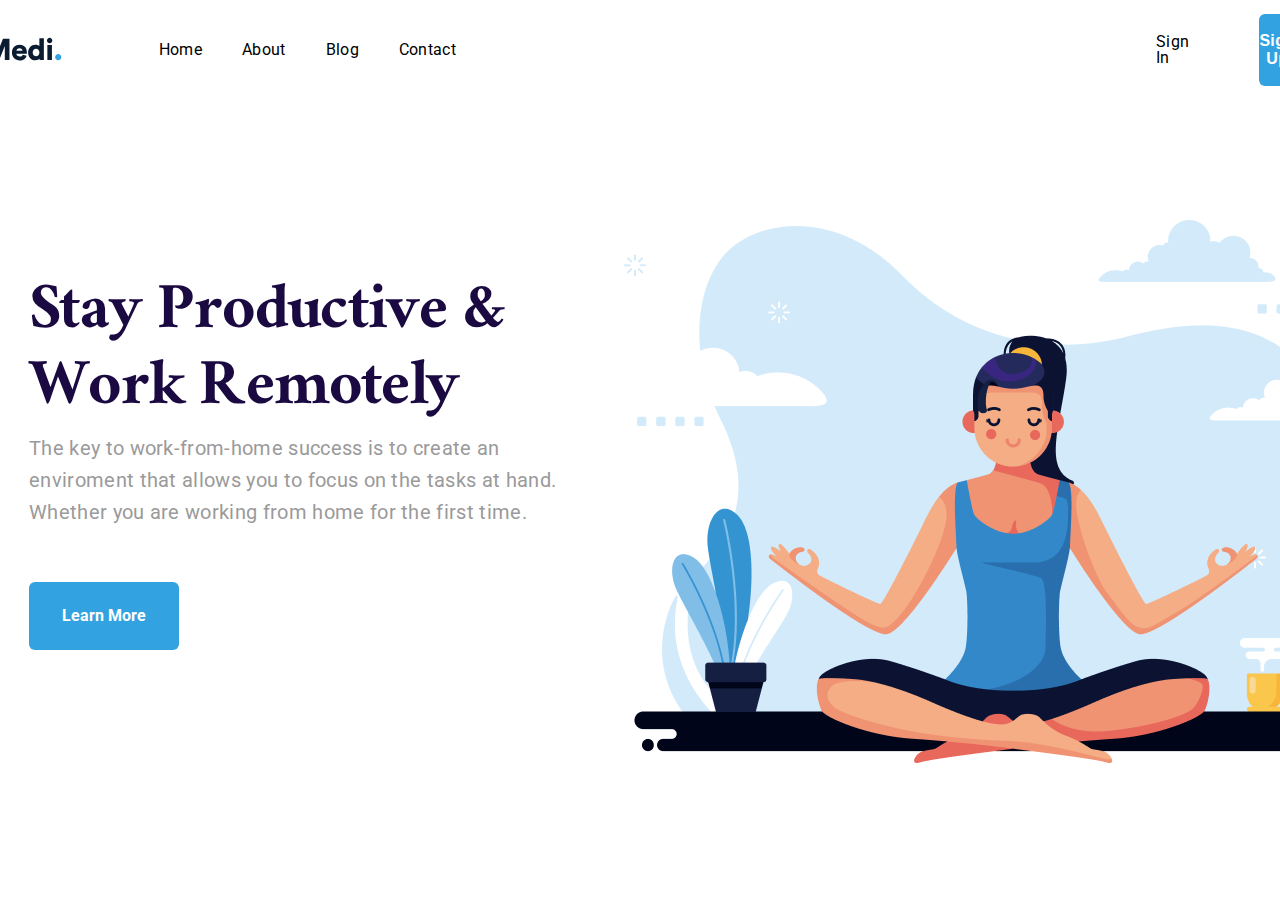
<file: Lesson5/index.html>
<!DOCTYPE html>
<html lang="en">
<head>
    <meta charset="UTF-8">
    <meta http-equiv="X-UA-Compatible" content="IE=edge">
    <meta name="viewport" content="width=device-width, initial-scale=1.0">
    <title>Document</title>
    <link rel="preconnect" href="https://fonts.gstatic.com">
    <link href="https://fonts.googleapis.com/css2?family=Roboto&display=swap" rel="stylesheet">
    <link href="https://fonts.googleapis.com/css2?family=Ramaraja&display=swap" rel="stylesheet">  

    <link rel="stylesheet" href="css/reset.css">
    <link rel="stylesheet" href="css/style.css">
</head>
<body>
<div class="header__conteiner">
    <div class="header__inner">
        <a class="header__logo-url" href="#">
            <img class="header__logo-img" src="img/logo.svg" alt="logo">
        </a>

    <ul class="header__menu">
        <li class="header__menu-list"><a class="header__menu-url" href="#">Home</a></li>
        <li class="header__menu-list"><a class="header__menu-url" href="#">About</a></li>
        <li class="header__menu-list"><a class="header__menu-url" href="#">Blog</a></li>
        <li class="header__menu-list"><a class="header__menu-url" href="#">Contact</a></li>
    </ul>

    <a class="header__SignIn" href="#">Sign In</a>
    <button class="header__SignUp">Sign Up</button>
</div>
</div>

<div class="header__conteiner">
    <div class="content__inner">
        <div class="content__inner-left">
            <p class="content__inner-left-th">Stay Productive & Work Remotely</p>
            <p class="content__inner-left-ts">The key to work-from-home success is to create an<br> 
    enviroment that allows you to focus on the tasks at hand. Whether you are working from home for the first time.</p>
    <button class="content__inner-left-button">Learn More</button>
        </div>


        <div class="content__inner_img">
            <img class="content__inner-img-frame" src="img/Frame.png" alt="">
        </div>

    </div>
</div>

</body>
</html>
</file>
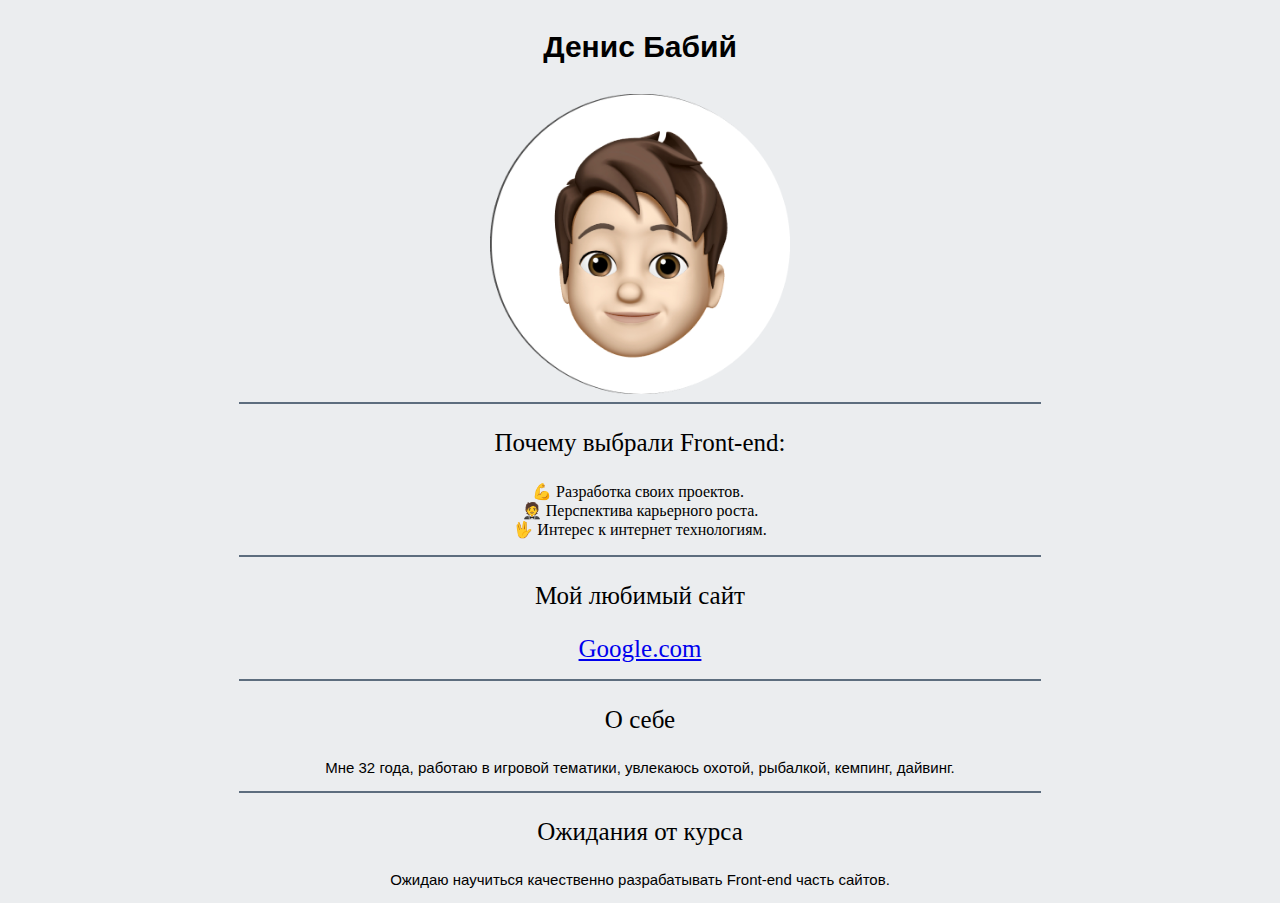
<file: lesson #1/hw/index.html>
<!DOCTYPE html>
<html>
<head>
	<title>Домашка №1</title>
	<meta charset='UTF-8'/>
</head>
<body style="background-color:#EBEDEF;">
	<h3 style="text-align: center; font-size: 30px; font-family: Verdana, Geneva, Tahoma, sans-serif;">Денис Бабий</h3>
	<img src="img\1577805213.png" alt="Здесь был аватар" title="avatar" width="300" style="margin-left: auto; margin-right: auto; display: block;">
<!--<img src="data:image/png;base64," alt="face" align="top" title="face" width="350" />-->
<hr color="#5D6D7E" size="2" width="800"/>

<P style="text-align: center; font-size: 25px; font-family: Georgia, 'Times New Roman', Times, serif;">Почему выбрали Front-end:</P>
<pre style="font-family: Georgia, 'Times New Roman', Times, serif; font-size: 15; text-align: center;">
&#128170; Разработка своих проектов. 
&#129333; Перспектива карьерного роста.
&#x1F596; Интерес к интернет технологиям.
</pre>

<hr color="#5D6D7E" size="2" width="800"/>
<p style="text-align: center; font-size: 25px; font-family: Georgia, 'Times New Roman', Times, serif; ">Мой любимый сайт</p>
<p style="text-align: center;"><a style="text-align: center; font-size: 25px; font-family: Georgia, 'Times New Roman', Times, serif;" href="https://www.google.com/" title="Перейти на сайт" target="_blank">Google.com</a></p>

<hr color="#5D6D7E" size="2" width="800"/>
<P style="text-align: center; font-size: 25px; font-family: Georgia, 'Times New Roman', Times, serif;">О себе</P>
<P style="text-align: center; font-size: 15px; font-family: Verdana, Geneva, Tahoma, sans-serif;">Мне 32 года,  работаю в игровой тематики, увлекаюсь охотой, рыбалкой, кемпинг, дайвинг.</P>

<hr color="#5D6D7E" size="2" width="800"/>
<P style="text-align: center; font-size: 25px; font-family: Georgia, 'Times New Roman', Times, serif;">Ожидания от курса</P>
<P style="text-align: center; font-size: 15px; font-family: Verdana, Geneva, Tahoma, sans-serif;">Ожидаю научиться  качественно разрабатывать Front-end часть сайтов.</P>

</body>
</html>
</file>
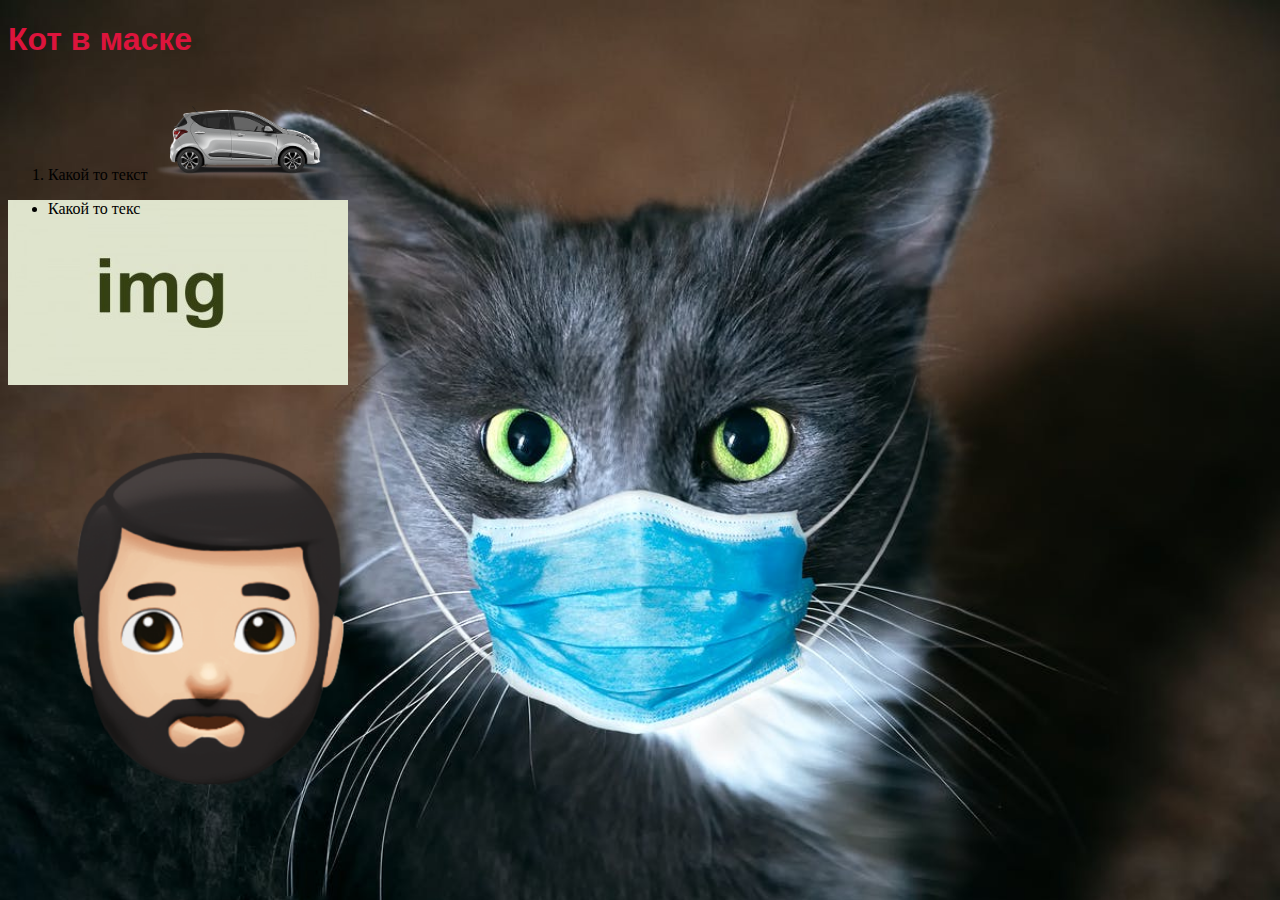
<file: lesson #2/hw/index.html>
<!DOCTYPE html>
<html lang="en">
<head>
    <meta charset="UTF-8">
    <meta http-equiv="X-UA-Compatible" content="IE=edge">
    <meta name="viewport" content="width=device-width, initial-scale=1.0">
    <title>Домашка 2</title>
</head>
<body style="background-image: url(img/cat.jpg); background-size: cover; background-position: center top; background-repeat: no-repeat;">
    <h1 style="color: crimson; font-family: Verdana, Geneva, Tahoma, sans-serif;">Кот в маске</h1>
    <ol>
        <li>Какой то текст<img src="img/car.png" alt="" style="height: 100px;"></li>
    </ol>
    
    <ul style="background-image: url(img/img2.jpg); width: 300px; height: 185px;">
        <li>Какой то текс</li>
    </ul>
    <br><img src="img/face2.png" alt="изображения по ширине и длине" width="400" height="400">
</body>
</html>
</file>
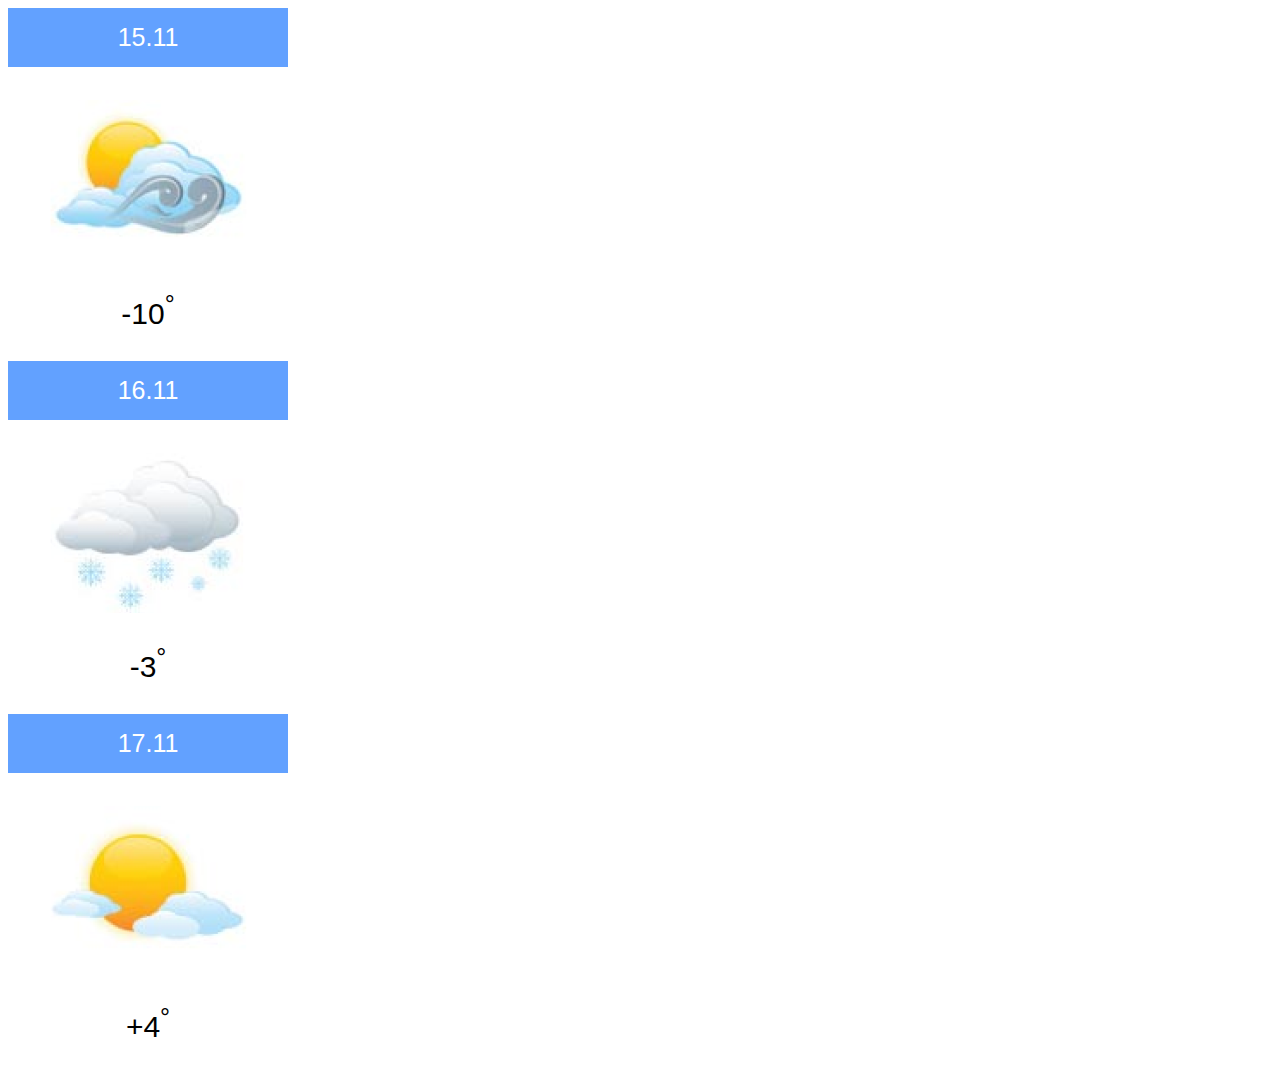
<file: Lesson #3/hw/index.html>
<!DOCTYPE html>
<html lang="en">
<head>
    <meta charset="UTF-8">
    <meta http-equiv="X-UA-Compatible" content="IE=edge">
    <meta name="viewport" content="width=device-width, initial-scale=1.0">
    <title>Домашка №3</title>
</head>
<body style="font-family: Verdana, Geneva, Tahoma, sans-serif;">

<div style="width: 280px; height: 335px; text-align: center">
   <div style="width: 280px; background-color: #62A1FF; padding: 15px 0px;"><span style="font-size: 25px; color: white;">15.11</span></div>
    <img src="img/weather-blizzard.png" alt="" style="margin: 33px 42px 13px;"> 
    <div style="margin: 13px 97px 8px;"><span style="font-size: 30px;">-10<sup>&#176;</sup></span></div>
</div><br>

<div style="width: 280px; height: 335px; text-align: center">
    <div style="width: 280px; background-color: #62A1FF; padding: 15px 0px;"><span style="font-size: 25px; color: white;">16.11</span></div>
        <img src="img/weather-snow.png" alt="" style="margin: 33px 42px 13px;">
    <div style="margin: 13px 97px 8px;"><span style="font-size: 30px;">-3<sup>&#176;</sup></span></div>
</div><br>

<div style="width: 280px; height: 335px; text-align: center">
    <div style="width: 280px; background-color: #62A1FF; padding: 15px 0px;"><span style="font-size: 25px; color: white;">17.11</span></div>
        <img src="img/weather-sun.png" alt="" style="margin: 33px 42px 13px;">
    <div style="margin: 13px 97px 8px;"><span style="font-size: 30px;">+4<sup>&#176;</sup></span></div>
</div><br>

</body>
</html>
</file>
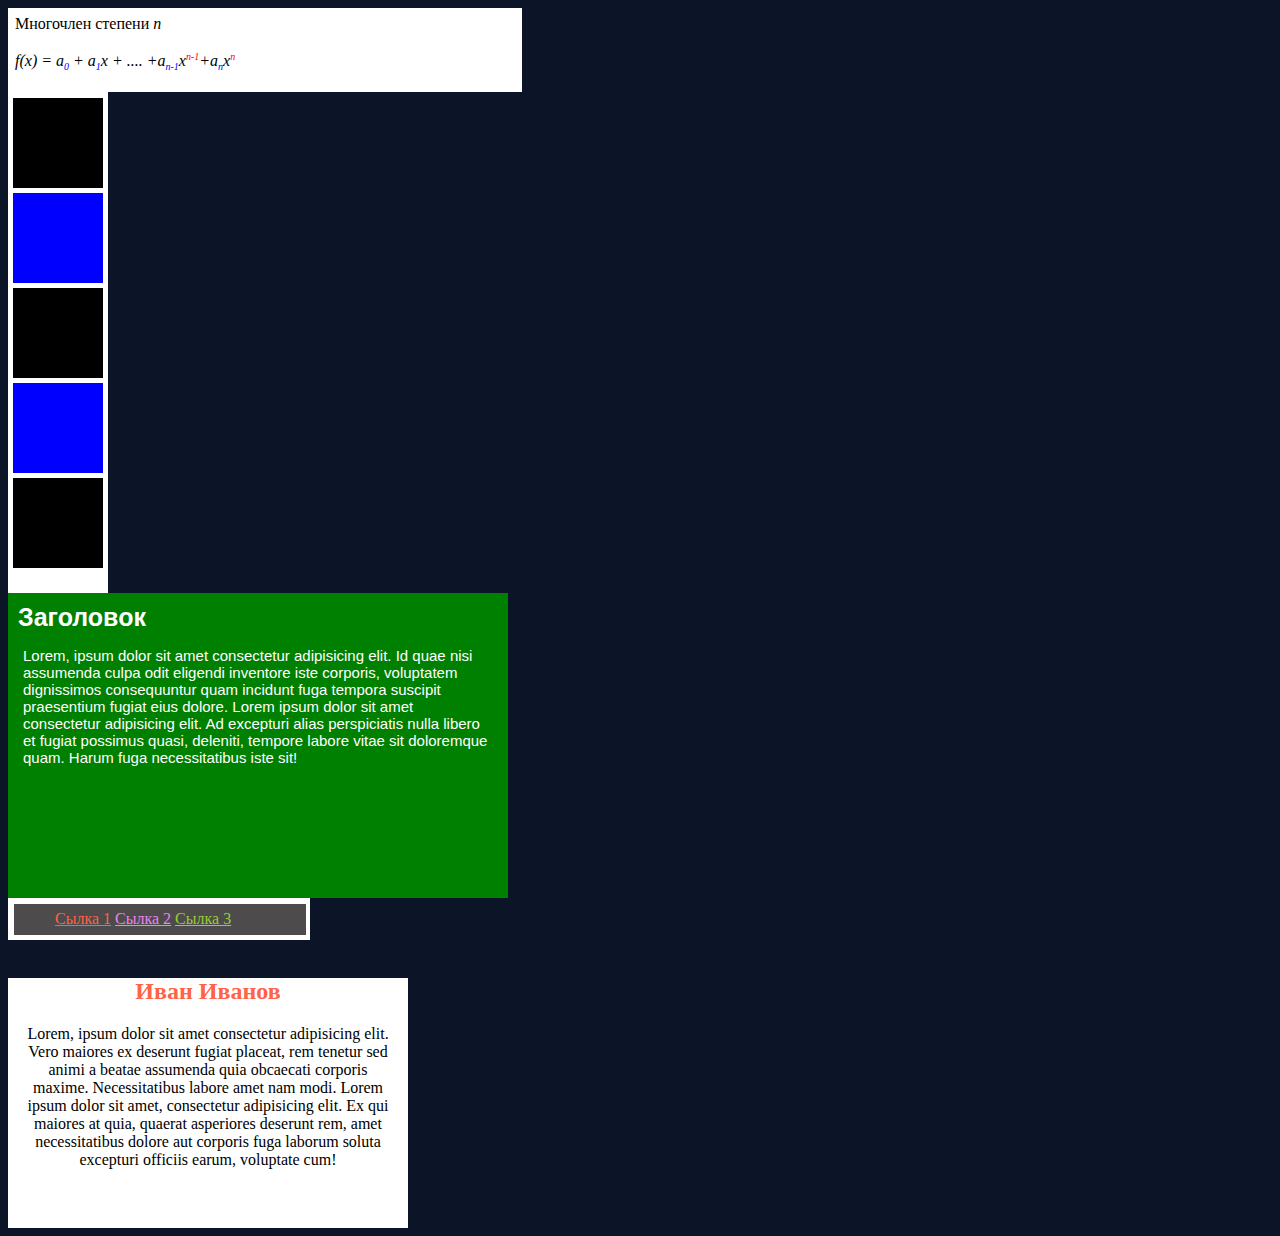
<file: Lesson #4/hw/index.html>
<!DOCTYPE html>
<html lang="en">
<head>
    <meta charset="UTF-8">
    <meta http-equiv="X-UA-Compatible" content="IE=edge">
    <meta name="viewport" content="width=device-width, initial-scale=1.0">
    <title>Document</title>
    <link rel="stylesheet" href="css/style.css">
</head>
<body>

<div class="formula">
    <span>Многочлен степени <i>n</i></span><br><br>
    
    <span><i>f(x) = a<sub>0</sub> + a<sub>1</sub>x + .... +a<sub>n-1</sub>x<sup>n-1</sup>+a<sub>n</sub>x<sup>n</sup></i></span>
</div>

<div class="box">
    <div class="boxBlack"></div>
    <div class="boxBlue"></div>
    <div class="boxBlack"></div>
    <div class="boxBlue"></div>
    <div class="boxBlack"></div>
</div>

<div class="evergreen">
    <h4>Заголовок</h4>
    <p>Lorem, ipsum dolor sit amet consectetur adipisicing elit. Id quae nisi assumenda culpa odit eligendi inventore iste corporis, voluptatem dignissimos consequuntur quam incidunt fuga tempora suscipit praesentium fugiat eius dolore. Lorem ipsum dolor sit amet consectetur adipisicing elit. Ad excepturi alias perspiciatis nulla libero et fugiat possimus quasi, deleniti, tempore labore vitae sit doloremque quam. Harum fuga necessitatibus iste sit!</p>

</div>

<div class="boxLink">
    <div class="boxFon">
     <ul>
         <li class="li1"><a href="#">Сылка 1</a></li>
         <li class="li2"><a href="#">Сылка 2</a></li>
         <li class="li3"><a href="#">Сылка 3</a></li>
     </ul>
    </div>
</div><br>

<div class="box2">
    <h2>Иван Иванов</h2>
    <p>Lorem, ipsum dolor sit amet consectetur adipisicing elit. Vero maiores ex deserunt fugiat placeat, rem tenetur sed animi a beatae assumenda quia obcaecati corporis maxime. Necessitatibus labore amet nam modi. Lorem ipsum dolor sit amet, consectetur adipisicing elit. Ex qui maiores at quia, quaerat asperiores deserunt rem, amet necessitatibus dolore aut corporis fuga laborum soluta excepturi officiis earum, voluptate cum!</p>
</div>


</body>
</html>
</file>
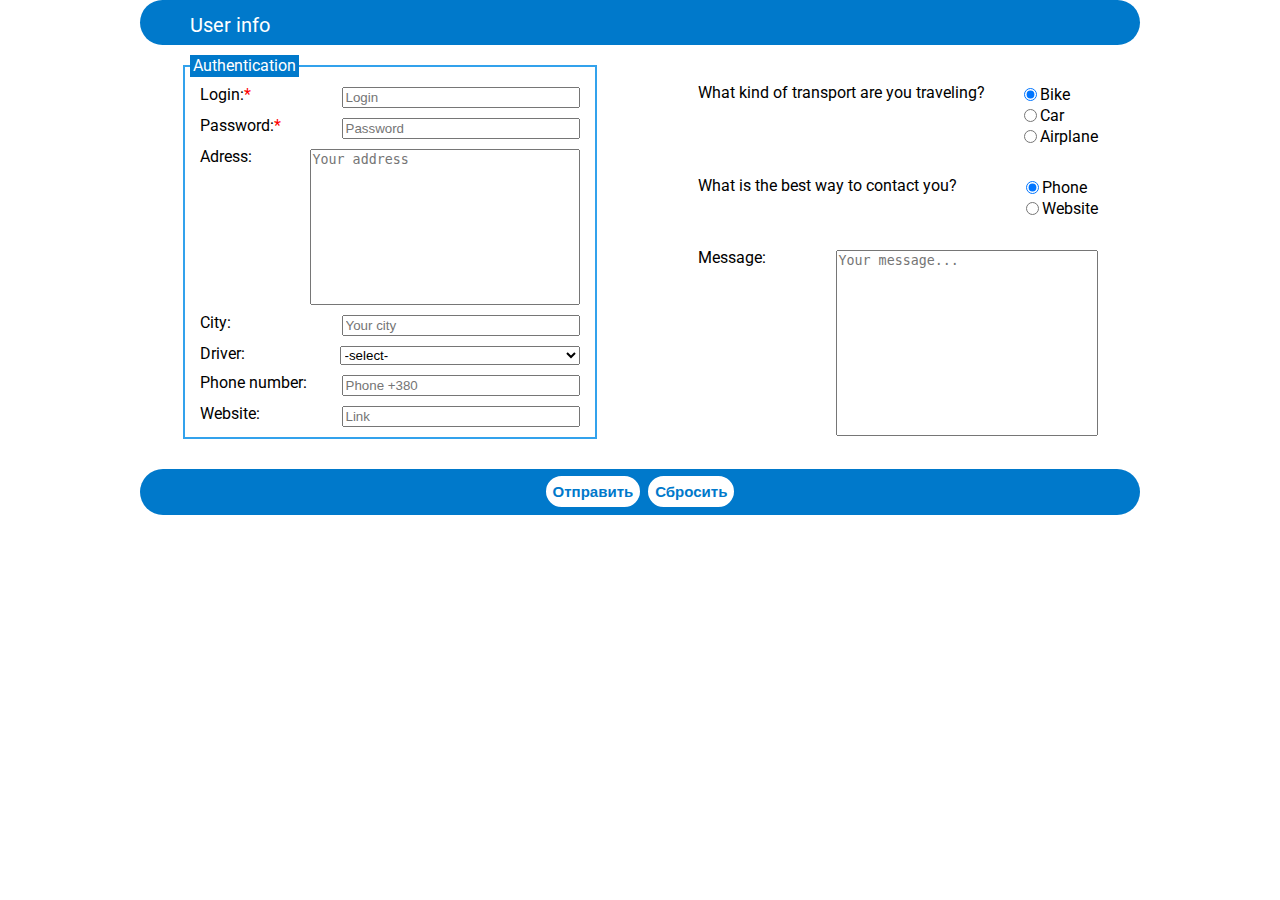
<file: Lesson6/HW/index.html>
<!DOCTYPE html>
<html lang="en">
<head>
    <meta charset="UTF-8">
    <meta http-equiv="X-UA-Compatible" content="IE=edge">
    <meta name="viewport" content="width=device-width, initial-scale=1.0">
    <title>Document</title>
    <link rel="preconnect" href="https://fonts.gstatic.com">
    <link href="https://fonts.googleapis.com/css2?family=Roboto&display=swap" rel="stylesheet">
    <link rel="stylesheet" href="css/reset.css">
    <link rel="stylesheet" href="css/style.css">
</head>
<body>
    <div class="header__conteiner">
        <p class="header__conteiner-p">User info</p>
    </div>

    <form action method="GET" target="_blank">
       <div class="form__left">
        <fieldset>
            <legend>Authentication</legend>

            <label class="form__left-label">
                <p class="form__left-label-p">Login:<span>*</span></p>
                <input type="text" name="" placeholder="Login"/>
            </label>

            
            <label class="form__left-label">
                <p class="form__left-label-p">Password:<span>*</span></p>
                <input type="password" name="" placeholder="Password"/>
            </label>

            <label class="form__left-label">
                <p class="form__left-label-p">Adress:</p>
                <textarea cols="31" rows="10" name="" placeholder="Your address"></textarea>
            </label>
            
            <label class="form__left-label">
                <p class="form__left-label-p">City:</p>
                <input type="text" name="" placeholder="Your city"/>
            </label>

            <label class="form__left-label">
                <p class="form__left-label-p">Driver:</p>
                <select name="driver">
                    <option value="driver02" selected>-select-</option>
                    <option value="driver01">Yes</option>
                    <option value="driver02">No</option>
                </select>
            </label>

            <label class="form__left-label">
                <p class="form__left-label-p">Phone number:</p>
                <input type="text" name="" placeholder="Phone +380"/>
            </label>

            <label class="form__left-label">
                <p class="form__left-label-p">Website:</p>
                <input type="text" name="URL" placeholder="Link"/>
            </label>

        </fieldset>
        </div>


        <div class="form__righ">
            
            <label class="form__righ-label">
                <p>What kind of transport are you traveling?</p>
                <div class="form__righ-label-input">
                <input type="radio" name="transport" value="bike" checked/>Bike<br>
                <input type="radio" name="transport" value="car"/>Car<br>
                <input type="radio" name="transport" value="Airplane"/>Airplane<br>
                </div>
            </label>

            <label class="form__righ-label">
                <p>What is the best way to contact you?</p>
                <div class="form__righ-label-input">
                <input type="radio" name="contact" value="phone" checked/>Phone<br>
                <input type="radio" name="contact" value="website"/>Website<br>
                </div>
            </label>


            <label class="form__righ-label">
                <p>Message:</p>
                <div class="form__righ-label-input">
                <textarea cols="30" rows="12" name="" placeholder="Your message..."></textarea>
                </div>
            </label>
               
        
        </div>
    </form>

        <div class="footer">
            <input class="form__button" type="submit" value="Отправить">
            <input class="form__button" type="reset" value="Сбросить">
        </div>
</body>
</html>
</file>
<file: Lesson5/css/style.css>
* {
    box-sizing: border-box;
}

a {
    text-decoration: none;
    color: inherit;
}

a:hover{
    color: #1B0A42;
}

.header__conteiner{
    max-width: 1600px;
    margin: 0px auto;
}

.header__inner{
    display: flex;
    justify-content: center;
    align-items: center;
    height: 100px;
    font-family: 'Roboto', sans-serif;
}

.header__logo-url{
    margin-right: 97px;
}

.header__menu{
    display: flex;
    font-size: 16px;
}

.header__menu-list{
    margin-right: 40px;
}

.header__menu-url{
    letter-spacing: 0.02em;
}

.header__menu-list:last-child{
    margin-right: 0px;
}

.header__SignIn{
    display: flex;
    letter-spacing: 0.02em;
    margin-left: 700px;
    font-size: 16px;
}

button.header__SignUp{
    letter-spacing: 0.02em;
    margin-left: 70px;
    background: #33A2E0;
    border-radius: 6px;
    width: 120px;
    padding: 18px 0px;
    border-style: none;
    color: white;
    font-weight: bold;
    font-size: 16px;
    cursor: pointer;

    transition: all .3s;
}

button.header__SignUp:hover{
    background: #2e87bb;
}

/* content */

.content__inner{
    display: flex;
    justify-content: center;
    margin-top: 120px;
    letter-spacing: 0.02em;
    margin-left: 200px;
}

.content__inner-left{
    align-items: flex-end;
    margin-top: 60px;
}
.content__inner-left-th{
    font-family: 'Ramaraja', serif;
    font-size: 72px;
    line-height: 76px;
    color: #1B0A42;
    width: 495px;
}

.content__inner-left-ts{
    font-family: 'Roboto', sans-serif;
    font-size: 20px;
    line-height: 32px;
    color: #9A9A9A;
    width: 580px;
    height: 100px;
}

.content__inner-left-button{
    font-family: Roboto;
    font-weight: bold;
    font-size: 16px;
    line-height: 32px;
    text-align: center;
    color: #FFFFFF;

    width: 150px;
    background: #33A2E0;
    border-radius: 6px;
    padding: 18px 0px;
    border-style: none;
    cursor: pointer;
    transition: all .3s;

    margin-top: 50px;

}

.content__inner-left-button:hover{
    background-color: #2e87bb;
}

.content__inner_img{
    margin-right: 45px;
}
</file>
<file: Lesson #4/hw/css/style.css>
body {
    background-color: #0c1427
}

.formula {
    background-color: white;
    width: 500px;
    height: 70px;
    padding: 7px 7px;
}

sup {
    color: red;
    font-size: 10px;
}

sub {
    color:blue;
    font-size: 10px;
}

.box {
    background-color: white;
    height: 499px; 
    width: 100px;
    padding: 1px 0px;
}

.boxBlack {
    background-color: black;
    height: 90px;
    width: 90px;
    margin: 5px 5px;
}

.boxBlue {
    background-color: blue;
    height: 90px;
    width: 90px;
    margin: 5px 5px;
}

.evergreen {
    background-color: green;
    height: 300px;
    width: 500px;
    padding-top: 5px;
}

h4 {
    font-family: Verdana, Geneva, Tahoma, sans-serif;
    font-size: 25px;
    color: white;
    margin: 5px 10px;
}

h4+p {
    color: white;
    font-family: Verdana, Geneva, Tahoma, sans-serif;
    font-size: 15px;
    margin: 15px 15px;
}

.boxLink {
    background-color: white;
    height: 40px;
    width: 300px;
    border: 1px solid transparent;
}

.boxFon {
    background-color: rgb(77, 75, 75);
    height: 29px;
    width: 290px;
    margin: 5px;
    border: 1px solid transparent;

}

ul {
    margin: 5px 0px;
}

ul li {
    display: inline;
}

ul .li1 a{
    color: tomato;
}
ul .li2 a{
    color: violet;
}
ul .li3 a{
    color: yellowgreen;
}

.box2 {
    background-color: white;
    height: 250px;
    width: 400px;
}

h2 {
    text-align: center;
    color: tomato;
}

h2+p{
    text-align: center;
    margin: 15px 15px;
}
</file>
<file: Lesson6/HW/css/style.css>
body  {
    max-width: 1000px;
    margin: 0px auto;
    font-family: 'Roboto', sans-serif;
}

/* HEAD */

.header__conteiner {
    height: 30px;
    background: #0079cb;
    color: white;
    border-radius: 25px;
    padding-top: 15px;
}

.header__conteiner-p {
    font-size: 20px;
    margin-left: 50px;
}

/* FORM */

form {
    display: flex;
    justify-content: space-around;
    padding-top: 10px;
}

/* left flex item */

.form__left {
    width: 430px;
}

fieldset {
    border: 2px solid #32a2ec;
    width: 400px;
    padding: 5px 5px;
}

legend {
    text-align: left;
    color: white;
    background-color: #0079cb;
    padding: 3px;
}

.form__left-label {
    display: flex;
    justify-content: space-between;
    padding: 5px 10px;
}

.form__left-label-p > span {
    color: red;
}

.form__left-label > input {
    width: 230px;
}

textarea {
    resize: none;
}

select {
    width: 240px;
}





/* right flex item */

.form__righ {
    width: 400px;
}


.form__righ-label {
    display: flex;
    justify-content: space-between;
    padding-top: 30px;
}

.form__righ-label-input > input {
    margin-bottom: 5px;
}



/* FOOTER */

.footer {
    width: 1000px;
    height: 46px;
    text-align: center;
    background: #0079cb;
    border-radius: 25px;
    margin-top: 30px;
}


.form__button {
    margin-top: 5px;
    background-color: white;
    padding: 7px;
    color: #0079cb;
    position: relative;
    

    font-size: 15px;
    cursor: pointer;
    border-style: solid;
    border-width: 2px;
    border-radius: 25px;
    border-color: #0079cb;
    font-weight: bold;

}

.form__button:hover {
    color: white;
    background-color: #0079cb;
    border-color: white;
}
</file>
